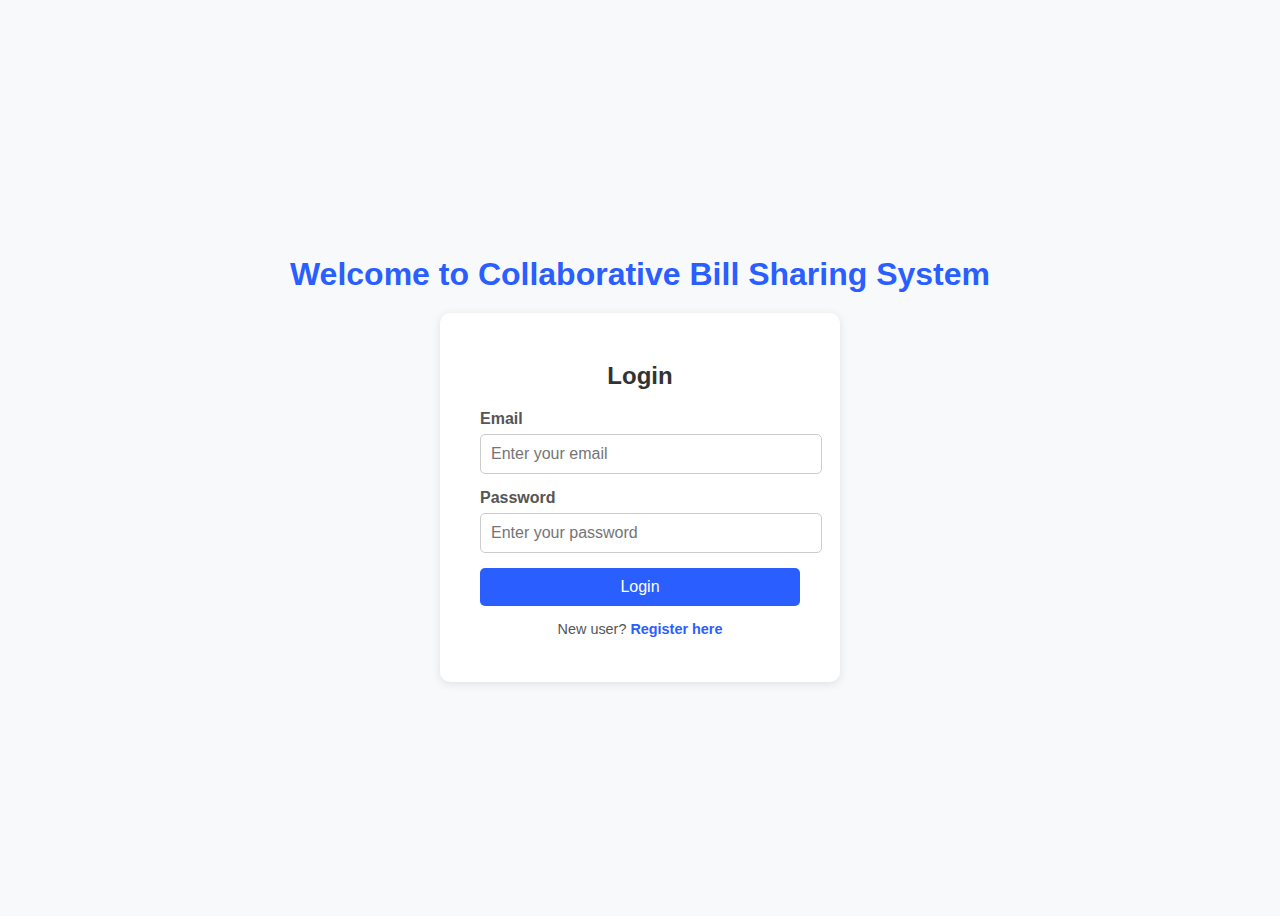
<file: frontend/index.html>
<!DOCTYPE html>
<html lang="en">
<head>
  <meta charset="UTF-8">
  <meta name="viewport" content="width=device-width, initial-scale=1.0">
  <title>Expense Tracker - Login</title>
  <link rel="stylesheet" href="css/style.css">
</head>
<body>
  <div class="in_container">
    <h1 class="in_heading">Welcome to Collaborative Bill Sharing System</h1>

    <div class="in_login-box">
      <h2 class="in_login-title">Login</h2>

      <form id="in_loginForm">
        <label class="in_label" for="in_email">Email</label>
        <input id="in_email" class="in_input" type="email" placeholder="Enter your email" required>

        <label class="in_label" for="in_password">Password</label>
        <input id="in_password" class="in_input" type="password" placeholder="Enter your password" required>

        <button type="submit" class="in_btn">Login</button>
      </form>

      <p class="in_register-text">
        New user?
        <a href="register.html" class="in_register-link">Register here</a>
      </p>
    </div>
  </div>

  <script src="js/script.js"></script>
</body>
</html>
</file>
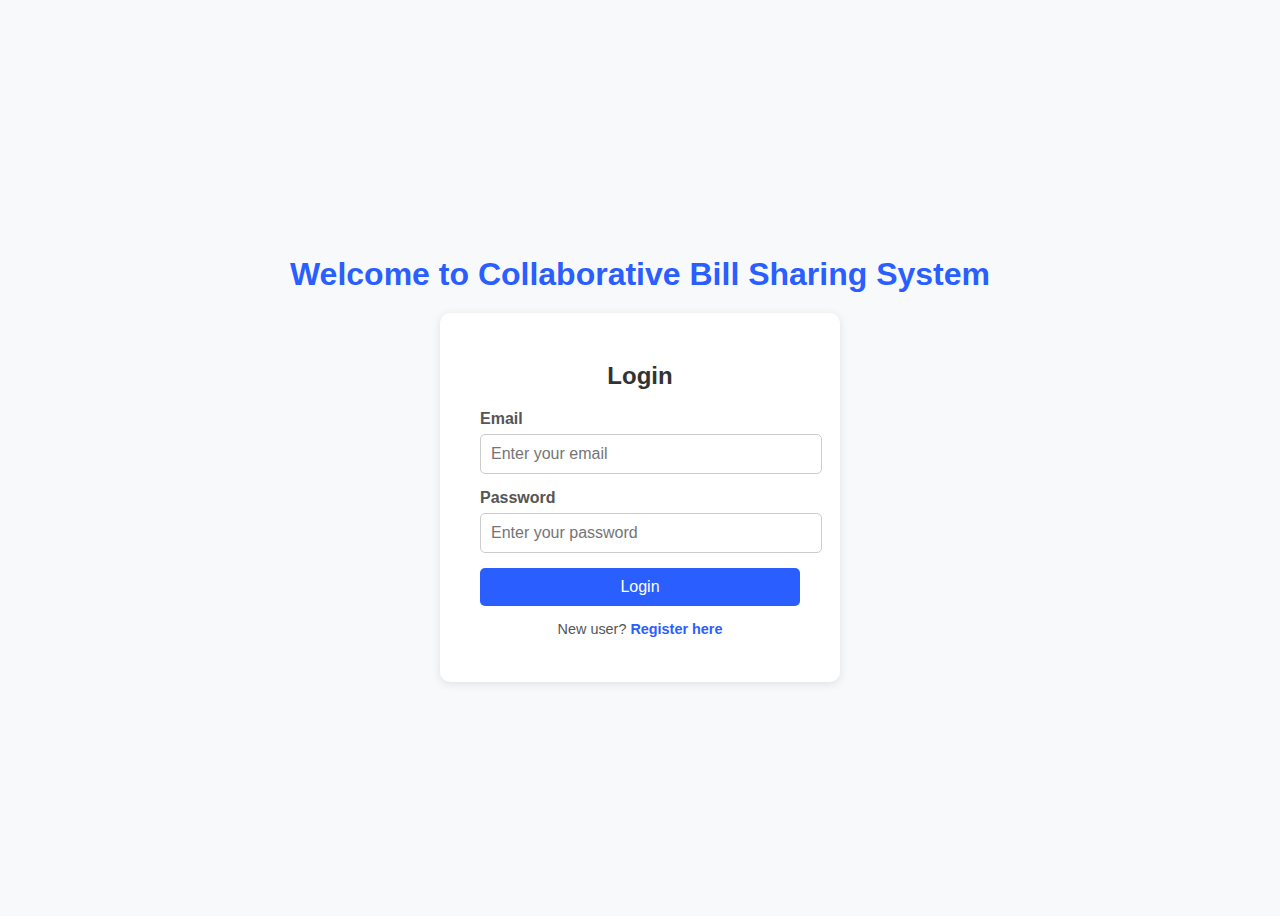
<file: frontend/dashboard.html>
<!DOCTYPE html>
<html lang="en">
<head>
  <meta charset="UTF-8">
  <meta name="viewport" content="width=device-width, initial-scale=1.0">
  <title>Dashboard - Expense Tracker</title>
  <link rel="stylesheet" href="css/style.css">
</head>
<body>
  <div class="da_app">

    <header class="da_header">
      <h1 class="da_title">Dashboard</h1>
      <h2 class="da_subtitle">Collaborative Bill Sharing System</h2>
    </header>

    <main class="da_content">
      <div class="da_main-inner">

        <!-- Friends section -->
        <section id="da_friendsSection" class="da_section da_section--active">
          <div class="da_section-header">
            <h2 class="da_section-title">Friends</h2>
            <div class="da_section-header-right">
              <label class="da_toggle">
                <input type="checkbox" id="da_showZeroFriends">
                <span>Show settled</span>
              </label>
              <input
                id="da_friendSearch"
                class="da_search"
                type="text"
                placeholder="Search friends..."
              />
            </div>
          </div>

          <div class="da_panel">
            <ul id="da_friendsList" class="da_friend-list">
              <!-- Filled by JS -->
            </ul>
         
            <button id="da_addExpenseBtn" class="da_add-expense-btn">
                + Add Expense
            </button>
          </div>
        </section>

        <!-- Activity section -->
        <section id="da_activitySection" class="da_section">
          <div class="da_section-header">
            <h2 class="da_section-title">Activity</h2>
          </div>

          <div class="da_panel">
            <p class="da_activity-title">Recent activity</p>
            <ul id="da_activityList" class="da_transaction-list">
              <!-- Filled by JS -->
            </ul>
          </div>
        </section>


        <!-- Account section -->
        <section id="da_accountSection" class="da_section">
          <div class="da_section-header">
            <h2 class="da_section-title">Account</h2>
          </div>

          <div class="da_panel">
            <div class="da_account-box">
              <p><strong>Name:</strong> <span id="da_accountName">Loading...</span></p>
              <p><strong>Email:</strong> <span id="da_accountEmail">Loading...</span></p>
              <p>
                <strong>Total Balance:</strong>
                <span id="da_accountBalance" style="font-weight:bold;">$0.00</span>
              </p>
            </div>

            <button id="da_logoutBtn" class="da_logout-btn">Log Out</button>
          </div>
        </section>

      </div>
    </main>

    <!-- Bottom nav (centred content) -->
    <nav class="da_bottom-nav">
      <div class="da_bottom-inner">
        <button class="da_nav-btn da_nav-btn--active" data-target="friends">Friends</button>
        <button class="da_nav-btn" data-target="activity">Activity</button>
        <button class="da_nav-btn" data-target="account">Account</button>
      </div>
    </nav>
  </div>
  <script src="js/script.js"></script>
</body>
</html>
</file>
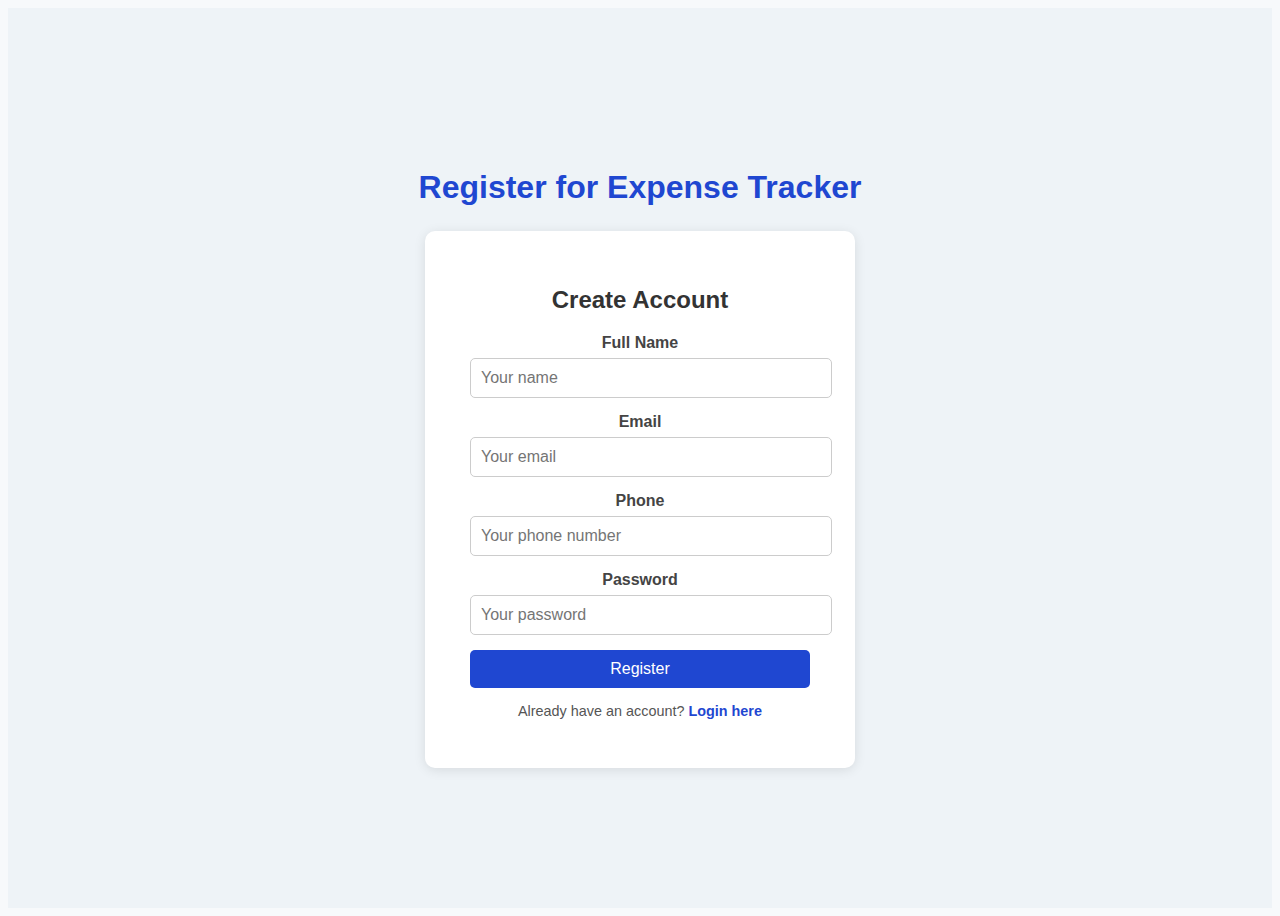
<file: frontend/register.html>
<!DOCTYPE html>
<html lang="en">
<head>
  <meta charset="UTF-8">
  <meta name="viewport" content="width=device-width, initial-scale=1.0">
  <title>Register - Expense Tracker</title>
  <link rel="stylesheet" href="css/style.css">
</head>
<body>
  <div class="reg_container">
    <h1 class="reg_heading">Register for Expense Tracker</h1>

    <div class="reg_box">
      <h2 class="reg_title">Create Account</h2>

      <form id="reg_registerForm">
        <label class="reg_label" for="reg_name">Full Name</label>
        <input id="reg_name" class="reg_input" type="text" placeholder="Your name" required>

        <label class="reg_label" for="reg_email">Email</label>
        <input id="reg_email" class="reg_input" type="email" placeholder="Your email" required>

        <label class="reg_label" for="reg_phone">Phone</label>
        <input id="reg_phone" class="reg_input" type="text" placeholder="Your phone number">

        <label class="reg_label" for="reg_password">Password</label>
        <input id="reg_password" class="reg_input" type="password" placeholder="Your password" required>

        <button type="submit" class="reg_btn">Register</button>
      </form>

      <p class="reg_text">
        Already have an account?
        <a href="index.html" class="reg_link">Login here</a>
      </p>
    </div>
  </div>

  <script src="js/script.js"></script>
</body>
</html>
</file>
<file: frontend/css/style.css>
body {
  background-color: #f7f9fb;
  font-family: Arial, sans-serif;
  text-align: center;
  color: #333;
}

h1 {
  color: #2b5eff;
}

/* Login Page  */

.in_container {
  display: flex;
  flex-direction: column;
  align-items: center;
  justify-content: center;
  height: 100vh;
  background-color: #f7f9fb;
  font-family: Arial, sans-serif;
}

.in_heading {
  color: #2b5eff;
  font-size: 2rem;
  margin-bottom: 20px;
}

.in_login-box {
  background-color: #ffffff;
  padding: 30px 40px;
  border-radius: 10px;
  box-shadow: 0px 2px 10px rgba(0,0,0,0.1);
  width: 320px;
  text-align: left;
}

.in_login-title {
  text-align: center;
  color: #333;
  margin-bottom: 20px;
  font-size: 1.5rem;
}

.in_label {
  display: block;
  margin-bottom: 6px;
  color: #555;
  font-weight: bold;
}

.in_input {
  width: 100%;
  padding: 10px;
  margin-bottom: 15px;
  border: 1px solid #ccc;
  border-radius: 5px;
  font-size: 1rem;
}

.in_input:focus {
  border-color: #2b5eff;
  outline: none;
  box-shadow: 0 0 3px rgba(43,94,255,0.3);
}

.in_btn {
  width: 100%;
  padding: 10px;
  background-color: #2b5eff;
  color: white;
  border: none;
  border-radius: 5px;
  font-size: 1rem;
  cursor: pointer;
  transition: background-color 0.3s;
}

.in_btn:hover {
  background-color: #1f47d1;
}

.in_register-text {
  text-align: center;
  margin-top: 15px;
  font-size: 0.9rem;
  color: #555;
}

.in_register-link {
  color: #2b5eff;
  text-decoration: none;
  font-weight: bold;
}

.in_register-link:hover {
  text-decoration: underline;
}

/* Register Page */

.reg_container {
  display: flex;
  flex-direction: column;
  align-items: center;
  justify-content: center;
  height: 100vh;
  background-color: #eef3f7;
  font-family: Arial, sans-serif;
}

.reg_heading {
  color: #1f47d1;
  font-size: 2rem;
  margin-bottom: 25px;
  text-align: center;
}

.reg_box {
  background-color: #fff;
  padding: 35px 45px;
  border-radius: 10px;
  box-shadow: 0 2px 12px rgba(0, 0, 0, 0.1);
  width: 340px;
}

.reg_title {
  text-align: center;
  color: #333;
  font-size: 1.5rem;
  margin-bottom: 20px;
}

.reg_label {
  display: block;
  margin-bottom: 6px;
  color: #444;
  font-weight: bold;
}

.reg_input {
  width: 100%;
  padding: 10px;
  margin-bottom: 15px;
  border: 1px solid #ccc;
  border-radius: 5px;
  font-size: 1rem;
}

.reg_input:focus {
  border-color: #1f47d1;
  outline: none;
  box-shadow: 0 0 4px rgba(31, 71, 209, 0.3);
}

.reg_btn {
  width: 100%;
  padding: 10px;
  background-color: #1f47d1;
  color: white;
  border: none;
  border-radius: 5px;
  font-size: 1rem;
  cursor: pointer;
  transition: background-color 0.3s;
}

.reg_btn:hover {
  background-color: #1636a8;
}

.reg_text {
  text-align: center;
  margin-top: 15px;
  font-size: 0.9rem;
  color: #555;
}

.reg_link {
  color: #1f47d1;
  text-decoration: none;
  font-weight: bold;
}

.reg_link:hover {
  text-decoration: underline;
}

/* Dashboard Page  */

.da_app {
  height: 100vh;
  display: flex;
  flex-direction: column;
  font-family: Arial, sans-serif;
  background-color: #f7f9fb;
}

.da_header {
  padding: 16px 20px;
  background-color: #2b5eff;
  color: #fff;
}

.da_title {
  margin: 0;
  font-size: 1.4rem;
}

.da_subtitle {
  margin: 4px 0 0;
  font-size: 1.5rem;
  opacity: 0.9;
}

.da_content {
  flex: 1;
  padding: 12px 16px 70px; 
  overflow-y: auto;
}

.da_main-inner {
  width: 100%;
  max-width: 700px;
  margin: 0 auto;
  position: relative;
}

/* Sections */

.da_section {
  display: none;
}

.da_section--active {
  display: block;
}

.da_section-header {
  display: flex;
  align-items: center;
  justify-content: space-between;
  margin-bottom: 10px;
}

.da_section-title {
  margin: 0;
  font-size: 1.2rem;
  color: #333;
}

.da_search {
  padding: 6px 10px;
  border-radius: 6px;
  border: 1px solid #ccc;
  font-size: 0.9rem;
  width: 160px;
}

.da_section-header-right {
  display: flex;
  align-items: center;
  gap: 8px;
}

.da_toggle {
  display: flex;
  align-items: center;
  gap: 4px;
  font-size: 0.8rem;
  color: #666;
}

.da_toggle input[type="checkbox"] {
  cursor: pointer;
}


/* Panel that holds content (friends / activity / account) */

.da_panel {
  background-color: #ffffff;
  border-radius: 10px;
  border: 1px solid #e0e4ee;
  padding: 12px 14px;
}

.da_friend-list {
  list-style: none;
  padding: 0;
  margin: 0;
}

.da_friend-item {
  display: flex;
  align-items: center;
  justify-content: space-between;
  padding: 10px 12px;
  margin: 8px auto;
  background-color: #fff;
  border-radius: 8px;
  border: 1px solid #e0e4ee;
  cursor: pointer;
  transition: box-shadow 0.2s, transform 0.1s, background-color 0.2s;
}

.da_friend-item--negative:hover {
  background-color: #fdecec;
}

.da_friend-item--positive:hover {
  background-color: #e7f7ec; 
}

.da_friend-item:hover {
  box-shadow: 0 2px 6px rgba(0,0,0,0.08);
  transform: translateY(-1px);
}

.da_friend-name {
  font-size: 0.95rem;
  color: #333;
}

.da_friend-amount {
  font-size: 0.95rem;
  font-weight: bold;
}

.da_friend-amount--negative {
  color: #d9534f; 
}

.da_friend-amount--positive {
  color: #28a745;
}


/* Transactions */

.da_transaction-list {
  list-style: none;
  padding: 0;
  margin: 0;
}

.da_transaction-item {
  padding: 8px 4px;
  border-bottom: 1px solid #e5e7ef;
  font-size: 0.9rem;
  display: flex;
  justify-content: space-between;
  gap: 10px;
}

.da_transaction-item:last-child {
  border-bottom: none;
}

.da_transaction-main {
  display: flex;
  flex-direction: column;
}

.da_transaction-actions {
  display: flex;
  flex-direction: column;
  gap: 4px;
}

/* Make Edit/Delete/Cancel buttons bigger and clearer */
.da_transaction-btn {
  padding: 10px 18px;
  font-size: 0.95rem;
  border-radius: 10px;
  min-width: 90px;
  transition: background 0.25s ease;
}

.da_transaction-btn--edit {
  background-color: #3498db;
  color: #fff;
}

.da_transaction-btn--edit:hover {
  background-color: #2179b5;
}

.da_transaction-btn--delete {
  background-color: #e74c3c;
  color: #fff;
}

.da_transaction-btn--delete:hover {
  background-color: #c0392b;
}

/* General hover for neutral/cancel */
.da_transaction-btn:hover {
  background-color: #e3e7ed;
}

/* Slightly spread them evenly */
.da_modal-footer--space {
  display: flex;
  justify-content: space-between;
  gap: 12px;
}


.da_text-muted {
  color: #666;
  font-size: 0.9rem;
}


/* Account section */

.da_account-box {
  padding: 8px 10px;
  background-color: #fff;
  border-radius: 8px;
  border: 1px solid #e0e4ee;
  margin-bottom: 16px;
  font-size: 0.95rem;
}

.da_logout-btn {
  padding: 10px;
  width: 100%;
  border: none;
  border-radius: 6px;
  background-color: #d9534f;
  color: #fff;
  font-size: 1rem;
  cursor: pointer;
}

.da_logout-btn:hover {
  background-color: #c9302c;
}

.da_account-box {
  padding: 8px 10px;
  background-color: #fff;
  border-radius: 8px;
  border: 1px solid #e0e4ee;
  margin-bottom: 16px;
  font-size: 0.95rem;
  text-align: left;
}

.da_account-label {
  font-weight: 600;
  color: #333;
}

.da_account-value {
  color: #555;
}

.da_account-separator {
  border: none;
  border-top: 1px solid #e0e4ee;
  margin: 8px 0;
}

.da_account-balance {
  font-weight: 700;
}

.da_account-balance-positive {
  color: #28a745; /* green */
}

.da_account-balance-negative {
  color: #d9534f; /* red */
}

/* Buttons on account page */

.da_update-btn {
  padding: 10px;
  width: 100%;
  border: none;
  border-radius: 6px;
  background-color: #2b5eff;
  color: #fff;
  font-size: 0.95rem;
  cursor: pointer;
  margin-bottom: 8px;
}

.da_update-btn:hover {
  background-color: #1f47d1;
}

.da_logout-btn {
  padding: 10px;
  width: 100%;
  border: none;
  border-radius: 6px;
  background-color: #d9534f;
  color: #fff;
  font-size: 1rem;
  cursor: pointer;
}

.da_logout-btn:hover {
  background-color: #c9302c;
}

.da_panel-footer {
  margin-top: 10px;
  display: flex;
  justify-content: flex-end;
}

.da_add-expense-btn {
  position: fixed;
  bottom: 60px;
  right: calc(50% - 350px + 16px); 

  padding: 12px 18px;
  border-radius: 50px;
  border: none;
  background: linear-gradient(90deg, #2b5eff, #1f47d1);
  background-size: 200% 100%;
  background-position: 0% 0%;
  color: #fff;
  font-size: 0.95rem;
  cursor: pointer;
  box-shadow: 0 2px 8px rgba(0,0,0,0.2);
  transition: background-position 0.3s ease-out;
}

.da_add-expense-btn:hover {
  background-position: 100% 0%;
}

@media (max-width: 700px) {
  .da_add-expense-btn {
    right: 16px;
    bottom: 60px;
  }
}




/* Bottom navigation */

.da_bottom-nav {
  position: fixed;
  bottom: 0;
  left: 0;
  right: 0;
  height: 52px;
  background-color: #ffffff;
  border-top: 1px solid #d3d7e2;
  display: flex;
  justify-content: center;
  align-items: center;
}

.da_bottom-inner {
  width: 100%;
  max-width: 700px;
  display: flex;
  justify-content: space-around;
}

.da_nav-btn {
  flex: 1;
  border: none;
  background: none;
  font-size: 0.9rem;
  padding: 8px 0;
  cursor: pointer;
  color: #555;
}

.da_nav-btn--active {
  color: #2b5eff;
  font-weight: bold;
  border-top: 3px solid #2b5eff;
}
</file>
